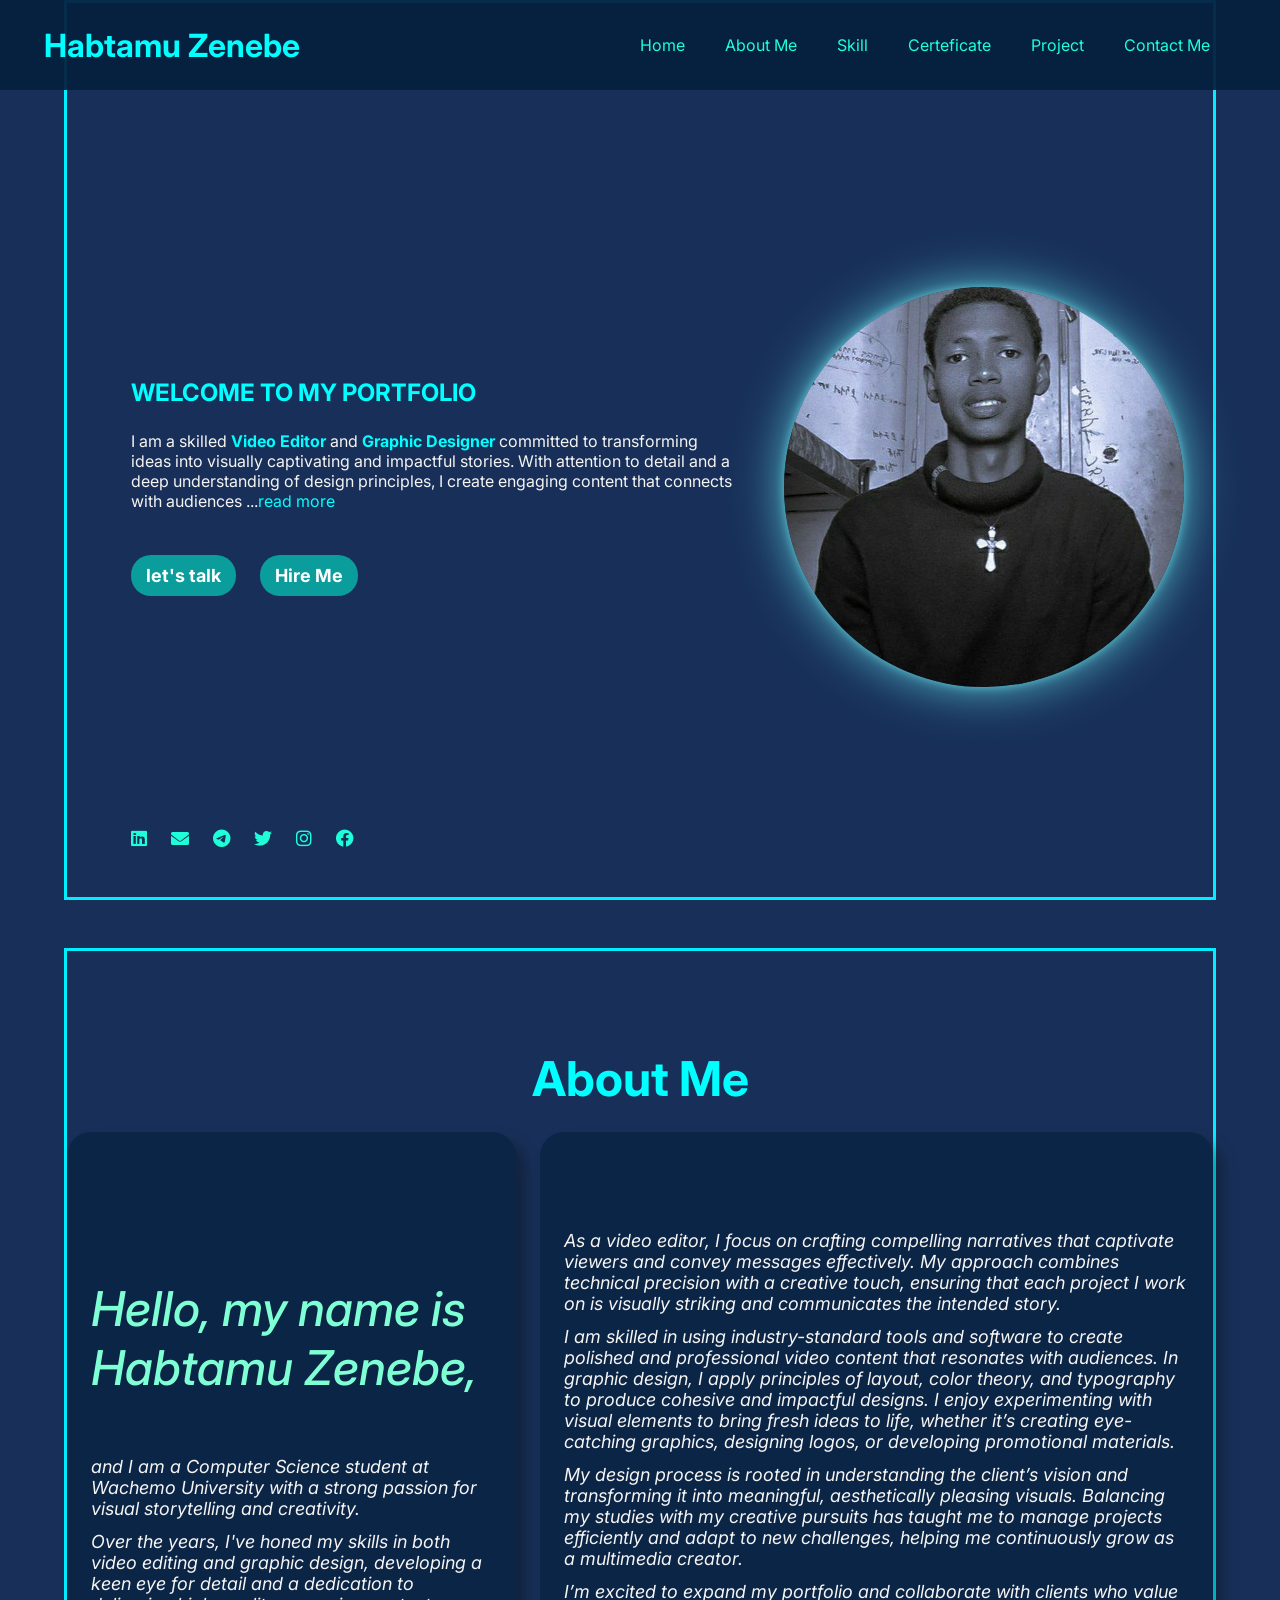
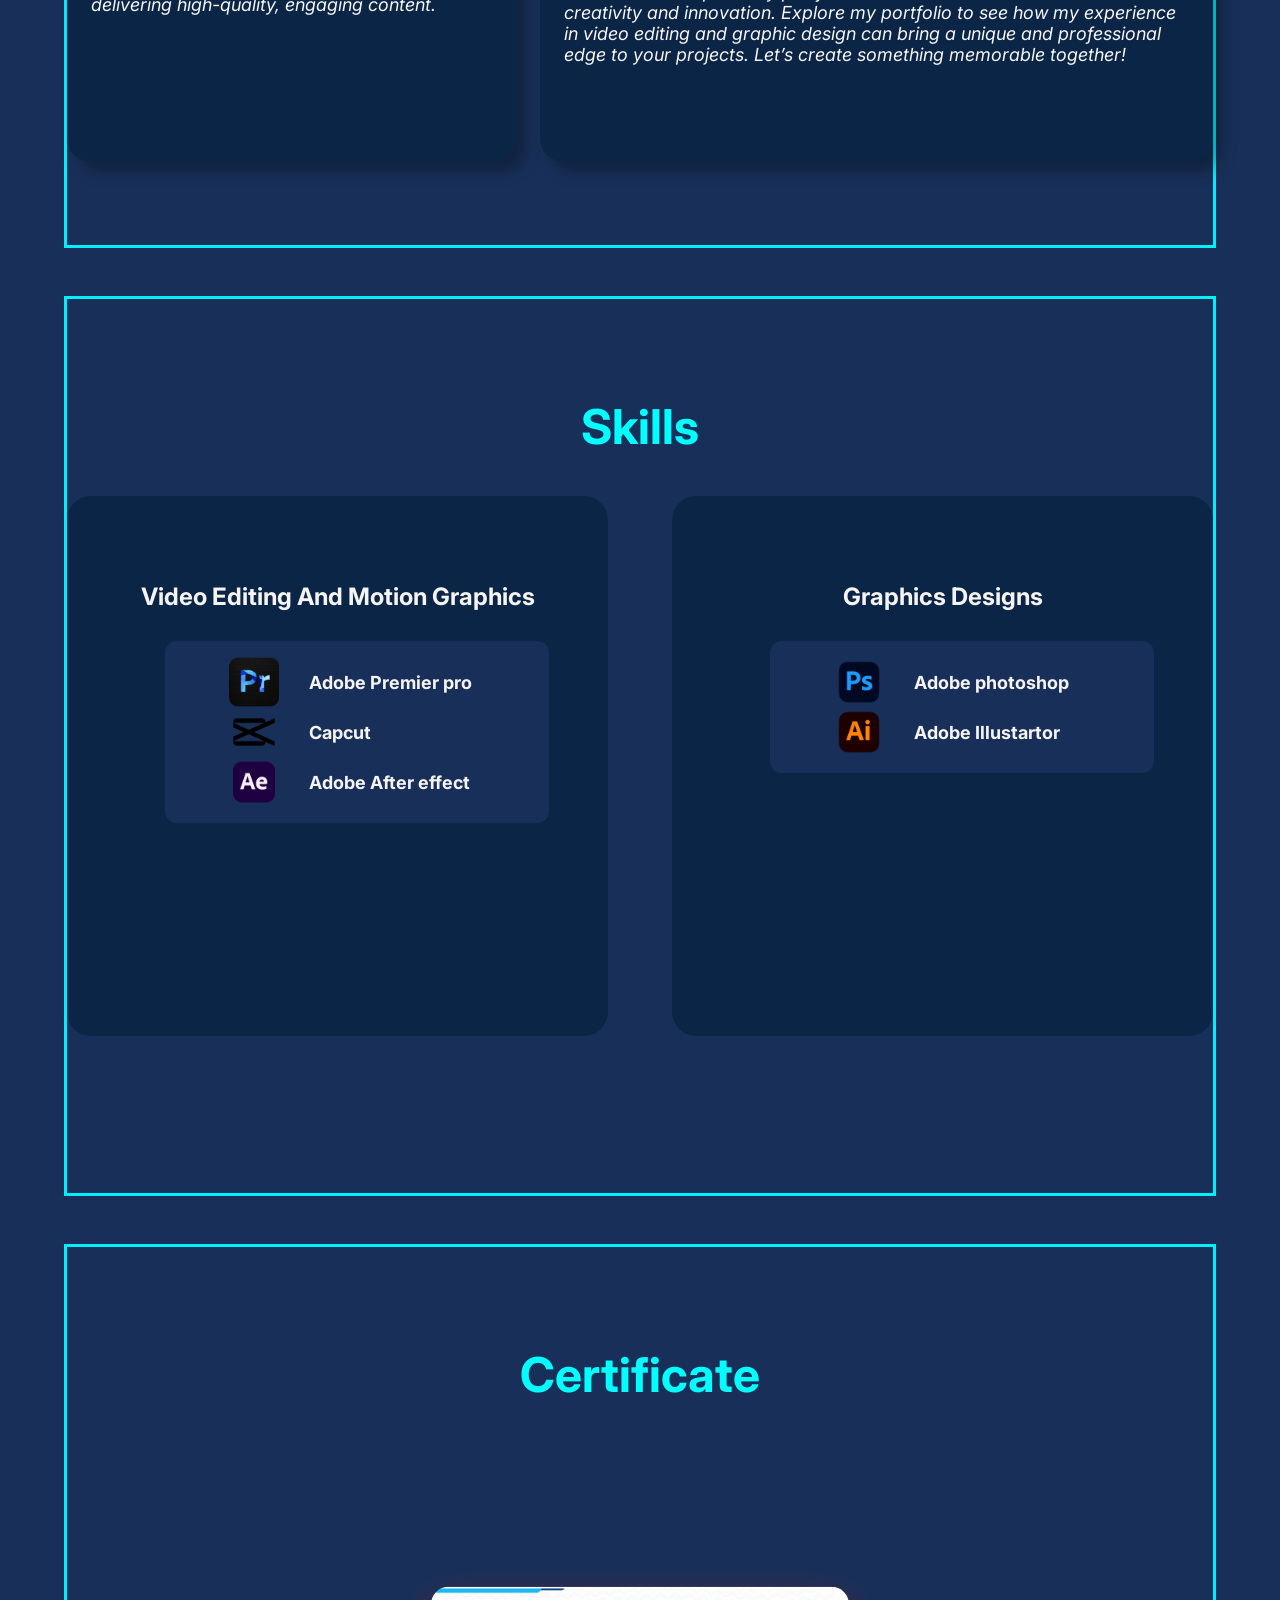
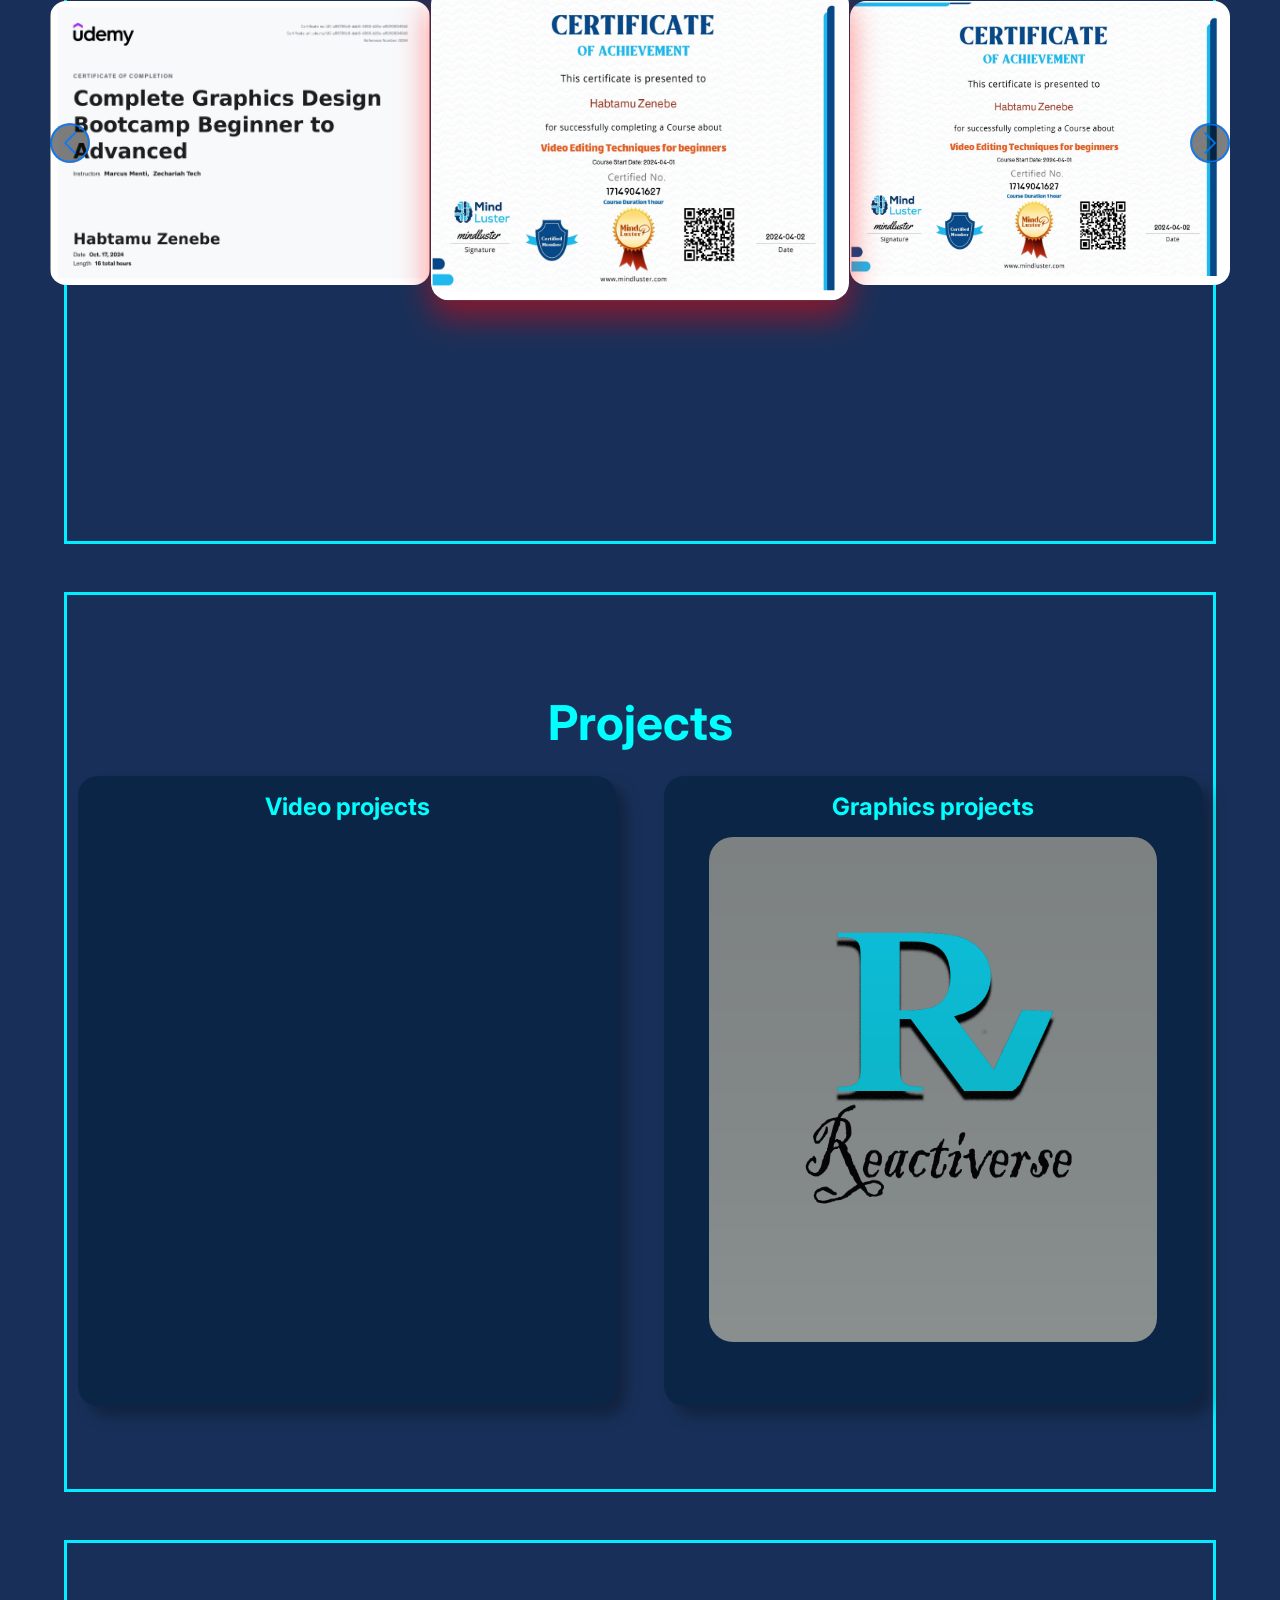
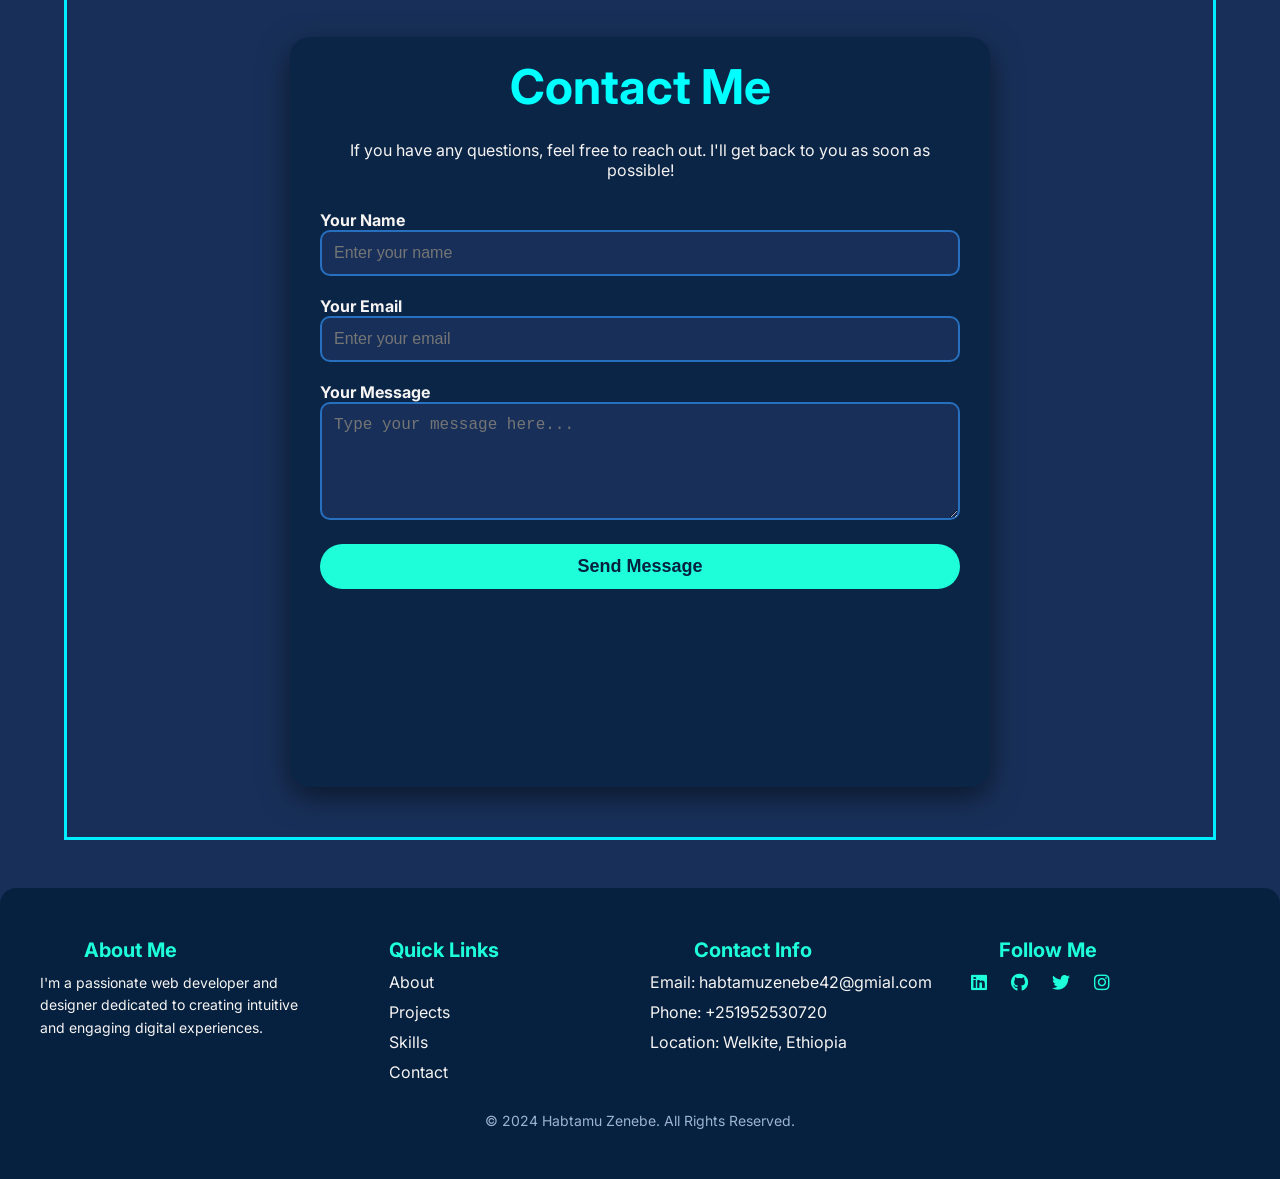
<file: index.html>
<!DOCTYPE html>
<html lang="en">
  <head>
    <meta charset="UTF-8" />
    <meta name="viewport" content="width=device-width, initial-scale=1.0" />
    <title>videoEditing and graphicsDesign</title>
    <link rel="preconnect" href="https://fonts.googleapis.com" />
    <link rel="preconnect" href="https://fonts.gstatic.com" crossorigin />
    <link
      href="https://fonts.googleapis.com/css2?family=Inter:ital,opsz,wght@0,14..32,100..900;1,14..32,100..900&display=swap"
      rel="stylesheet"
    />
    <link
      rel="stylesheet"
      href="https://cdnjs.cloudflare.com/ajax/libs/font-awesome/6.0.0-beta3/css/all.min.css"
    />
    <link rel="stylesheet" href="css/style.css" />
  </head>
  <body>
    <!-- <header>
      <h1>Habtamu Zenebe</h1>
      <nav class="nav-bar">
        <a href="#home-section"> Home</a>
        <a href="#about-section">About Me</a>
        <a href="#skill-section">Skill</a>
        <a href="#certeficate-section">Certeficate</a>
        <a href="#work-section">Project</a>
        <a href="#contactMe-section">Contact Me</a>
      </nav>
    </header> -->
    <header>
      <h1>Habtamu Zenebe</h1>
      <nav class="nav-bar" id="nav-bar">
        <a href="#home-section">Home</a>
        <a href="#about-section">About Me</a>
        <a href="#skill-section">Skill</a>
        <a href="#certeficate-section">Certeficate</a>
        <a href="#work-section">Project</a>
        <a href="#contactMe-section">Contact Me</a>
      </nav>
      <!-- Hamburger Icon -->
      <div class="hamburger" id="hamburger">
        <span class="bar"></span>
        <span class="bar"></span>
        <span class="bar"></span>
      </div>
    </header>

    <main>
      <!-- ========================================== -->
      <!-- home section -->
      <!-- ========================================= -->

      <section class="section home-section" id="home-section">
        <div class="home-container">
          <div class="home-text">
            <h1>WELCOME TO MY PORTFOLIO</h1>
            <p>
              I am a skilled <b>Video Editor</b> and
              <b>Graphic Designer</b> committed to transforming ideas into
              visually captivating and impactful stories. With attention to
              detail and a deep understanding of design principles, I create
              engaging content that connects with audiences ...<a
                href="#about-section"
                class="read-more"
                >read more</a
              >
            </p>
            <div class="btn-container">
              <a href="https://t.me/Hamizh21 " target="_blank" class="btn btn1"
                >let's talk</a
              >
              <a
                href="https://www.linkedin.com/in/habtamu-zenebe-8b435a310/"
                target="_blank"
                class="btn btn2"
                >Hire Me</a
              >
            </div>
          </div>
          <div class="home-image">
            <img src="images/img.jpg" alt="myPhoto" />
          </div>
          <div class="social-icons">
            <a
              href="https://www.linkedin.com/in/habtamu-zenebe-8b435a310/"
              target="_blank"
            >
              <i class="fab fa-linkedin"></i>
            </a>
            <a href="mailto:habtamuzenebe42@gmail.com" target="_blank">
              <i class="fas fa-envelope"></i>
            </a>
            <a href="https://t.me/Hamizh21" target="_blank">
              <i class="fab fa-telegram"></i>
            </a>
            <a href="https://x.com/HabtamuZ21" target="_blank">
              <i class="fab fa-twitter"></i>
            </a>
            <a href="https://www.instagram.com/habtamu_2127/" target="_blank">
              <i class="fab fa-instagram"></i>
            </a>
            <a
              href="https://web.facebook.com/profile.php?id=100091064822677"
              target="_blank"
            >
              <i class="fab fa-facebook"></i>
            </a>
          </div>
        </div>
      </section>

      <!-- ========================================== -->
      <!-- about section -->
      <!-- ========================================= -->

      <section class="section about-section" id="about-section">
        <h2>About Me</h2>
        <div class="about-container">
          <div class="about-text">
            <p>
              <span class="span-text"
                >Hello, my name is Habtamu Zenebe, <br />
                <br />
              </span>
              and I am a Computer Science student at Wachemo University with a
              strong passion for visual storytelling and creativity.
            </p>
            <p>
              Over the years, I've honed my skills in both video editing and
              graphic design, developing a keen eye for detail and a dedication
              to delivering high-quality, engaging content.
            </p>
          </div>
          <div class="about-text">
            <p>
              As a video editor, I focus on crafting compelling narratives that
              captivate viewers and convey messages effectively. My approach
              combines technical precision with a creative touch, ensuring that
              each project I work on is visually striking and communicates the
              intended story.
            </p>
            <p>
              I am skilled in using industry-standard tools and software to
              create polished and professional video content that resonates with
              audiences. In graphic design, I apply principles of layout, color
              theory, and typography to produce cohesive and impactful designs.
              I enjoy experimenting with visual elements to bring fresh ideas to
              life, whether it’s creating eye-catching graphics, designing
              logos, or developing promotional materials.
            </p>
            <p>
              My design process is rooted in understanding the client’s vision
              and transforming it into meaningful, aesthetically pleasing
              visuals. Balancing my studies with my creative pursuits has taught
              me to manage projects efficiently and adapt to new challenges,
              helping me continuously grow as a multimedia creator.
            </p>
            <p>
              I’m excited to expand my portfolio and collaborate with clients
              who value creativity and innovation. Explore my portfolio to see
              how my experience in video editing and graphic design can bring a
              unique and professional edge to your projects. Let’s create
              something memorable together!
            </p>
          </div>
        </div>
      </section>

      <!-- ========================================== -->
      <!-- skill section -->
      <!-- ========================================= -->
      <section class="section skill-section" id="skill-section">
        <h2>Skills</h2>
        <div class="skill-container">
          <div class="skill-div-box videoEditing">
            <h3>Video Editing And Motion Graphics</h3>
            <div class="icon-div">
              <div class="skills-box">
                <img
                  src="images/premier_pro_icon_249719.png"
                  class="img"
                  alt="Premier pro icon"
                />
                <p>Adobe Premier pro</p>
              </div>
              <div class="skills-box">
                <img src="images/capcut.png" class="img" alt="Capcut icon" />
                <p>Capcut</p>
              </div>

              <div class="skills-box">
                <img
                  src="images/software_multimedia_adobe_after_effect_visual_effect_icon_191053.png"
                  class="img"
                  alt="after effect icon"
                />
                <p>Adobe After effect</p>
              </div>
            </div>
          </div>
          <div class="skill-div-box graphicsDesign">
            <h3>Graphics Designs</h3>
            <div class="icon-div">
              <div class="skills-box">
                <img
                  src="images/adobe_photoshop_macos_bigsur_icon_190436.png"
                  class="img"
                  alt="photoshop icon"
                />
                <p>Adobe photoshop</p>
              </div>
              <div class="skills-box">
                <img
                  src="images/adobe_illustrator_macos_bigsur_icon_190447.png"
                  class="img"
                  alt="illustrator icon"
                />
                <p>Adobe Illustartor</p>
              </div>
            </div>
          </div>
        </div>
      </section>

      <!-- ========================================== -->
      <!-- certeficate section -->
      <!-- ========================================= -->

      <section class="section certeficate-section" id="certeficate-section">
        <div class="certeficate-container">
          <h2>Certificate</h2>
          <div class="carousel-wrapper">
            <img
              src="images/2x_left-move.png"
              class="icon left-icon"
              alt="move left icon"
              onclick="moveCarousel(-1)"
            />
            <div class="carousel">
              <div class="img-box">
                <img
                  src="images/Udemy graphic design certeficate.png"
                  class="certeficate"
                  alt="Udemy graphic design certificate"
                />
              </div>
              <div class="img-box active-img">
                <img
                  src="images/Certeficate Editing.png"
                  class="certeficate"
                  alt="Mind Luster Editing Certificate"
                />
              </div> 
              <div class="img-box">
                <img
                  src="images/Certeficate Editing.png"
                  class="certeficate"
                  alt="Mind Luster Editing Certificate"
                />
              </div>
              <div class="img-box ">
                <img
                  src="images/Certeficate Editing.png"
                  class="certeficate"
                  alt="Mind Luster Editing Certificate"
                />
              </div>
              <div class="img-box">
                <img
                  src="images/Udemy graphic design certeficate.png"
                  class="certeficate"
                  alt="Udemy graphic design certificate"
                />
              </div>
            </div>
            <img
              src="images/2x_right-move.png"
              class="icon right-icon"
              alt="move right icon"
              onclick="moveCarousel(1)"
            />
          </div>
        </div>
      </section>
      
      <!-- ========================================== -->
      <!-- work section -->
      <!-- ========================================= -->

      <section class="section work-section" id="work-section">
        <div class="work-container">
          <h2>Projects</h2>
          <div class="project-grid">
            <div class="project video-project">
              <h4>Video projects</h4>
              <div class="project-gallery">
                <div class="gallery-item flex">
                  <iframe
                    src="https://www.youtube.com/embed/gKw68nO8JTw?rel=0"
                    title="3 Ways to Boost Your Focus Today"
                    frameborder="0"
                    allow="accelerometer; autoplay; clipboard-write; encrypted-media; gyroscope; picture-in-picture; web-share"
                    referrerpolicy="strict-origin-when-cross-origin"
                    allowfullscreen
                  ></iframe>
                </div>
                <div class="gallery-item">
                  <iframe
                    src="https://www.youtube.com/embed/gKw68nO8JTw?rel=0"
                    title="3 Ways to Boost Your Focus Today"
                    frameborder="0"
                    allow="accelerometer; autoplay; clipboard-write; encrypted-media; gyroscope; picture-in-picture; web-share"
                    referrerpolicy="strict-origin-when-cross-origin"
                    allowfullscreen
                  ></iframe>
                </div>
                <div class="gallery-item">
                  <iframe
                    src="https://www.youtube.com/embed/gKw68nO8JTw?rel=0"
                    title="3 Ways to Boost Your Focus Today"
                    frameborder="0"
                    allow="accelerometer; autoplay; clipboard-write; encrypted-media; gyroscope; picture-in-picture; web-share"
                    referrerpolicy="strict-origin-when-cross-origin"
                    allowfullscreen
                  ></iframe>
                </div>
                <div class="gallery-item">
                  <iframe
                    src="https://www.youtube.com/embed/gKw68nO8JTw?rel=0"
                    title="3 Ways to Boost Your Focus Today"
                    frameborder="0"
                    allow="accelerometer; autoplay; clipboard-write; encrypted-media; gyroscope; picture-in-picture; web-share"
                    referrerpolicy="strict-origin-when-cross-origin"
                    allowfullscreen
                  ></iframe>
                </div>
                <div class="gallery-item">
                  <iframe
                    src="https://www.youtube.com/embed/gKw68nO8JTw?rel=0"
                    title="3 Ways to Boost Your Focus Today"
                    frameborder="0"
                    allow="accelerometer; autoplay; clipboard-write; encrypted-media; gyroscope; picture-in-picture; web-share"
                    referrerpolicy="strict-origin-when-cross-origin"
                    allowfullscreen
                  ></iframe>
                </div>
                <div class="gallery-item">
                  <iframe
                    src="https://www.youtube.com/embed/gKw68nO8JTw?rel=0"
                    title="3 Ways to Boost Your Focus Today"
                    frameborder="0"
                    allow="accelerometer; autoplay; clipboard-write; encrypted-media; gyroscope; picture-in-picture; web-share"
                    referrerpolicy="strict-origin-when-cross-origin"
                    allowfullscreen
                  ></iframe>
                </div>
                <div class="gallery-item">
                  <iframe
                    src="https://www.youtube.com/embed/gKw68nO8JTw?rel=0"
                    title="3 Ways to Boost Your Focus Today"
                    frameborder="0"
                    allow="accelerometer; autoplay; clipboard-write; encrypted-media; gyroscope; picture-in-picture; web-share"
                    referrerpolicy="strict-origin-when-cross-origin"
                    allowfullscreen
                  ></iframe>
                </div>
                <div class="gallery-item">
                  <iframe
                    src="https://www.youtube.com/embed/gKw68nO8JTw?rel=0"
                    title="3 Ways to Boost Your Focus Today"
                    frameborder="0"
                    allow="accelerometer; autoplay; clipboard-write; encrypted-media; gyroscope; picture-in-picture; web-share"
                    referrerpolicy="strict-origin-when-cross-origin"
                    allowfullscreen
                  ></iframe>
                </div>
              </div>
            </div>
            <div class="project graphics-project">
              <h4>Graphics projects</h4>
              <div class="project-gallery">
                <div class="gallery-item">
                  <img src="images/LOGO r.png" alt="logos" />
                </div>
                <div class="gallery-item">
                  <img src="images/LOGO.png" alt="LOGO" />
                </div>
                <div class="gallery-item">
                  <img src="images/LOGO r.png" alt="logo" />
                </div>
                <div class="gallery-item">
                  <img src="images/LOGO.png" alt="LOGO" />
                </div>
                <div class="gallery-item">
                  <img src="images/LOGO.png" alt="LOGO" />
                </div>
                <div class="gallery-item">
                  <img src="images/LOGO.png" alt="LOGO" />
                </div>
                <div class="gallery-item">
                  <img src="images/LOGO.png" alt="LOGO" />
                </div>
                <div class="gallery-item">
                  <img src="images/LOGO.png" alt="LOGO" />
                </div>
              </div>
            </div>
          </div>
        </div>
      </section>

      <!-- ========================================== -->
      <!-- contactMe section -->
      <!-- ========================================= -->

      <section class="section contact-me" id="contactMe-section">
        <div class="contact-container">
          <h2>Contact Me</h2>
          <p>
            If you have any questions, feel free to reach out. I'll get back to
            you as soon as possible!
          </p>
          <form>
            <div class="form-group">
              <label for="name">Your Name</label>
              <input
                type="text"
                id="name"
                name="name"
                placeholder="Enter your name"
                required
              />
            </div>
            <div class="form-group">
              <label for="email">Your Email</label>
              <input
                type="email"
                id="email"
                name="email"
                placeholder="Enter your email"
                required
              />
            </div>
            <div class="form-group">
              <label for="message">Your Message</label>
              <textarea
                id="message"
                name="message"
                rows="5"
                placeholder="Type your message here..."
                required
              ></textarea>
            </div>
            <button type="submit" class="submit-btn">Send Message</button>
          </form>
        </div>
      </section>
    </main>
    <!-- ========================================== -->
    <!-- foooter -->
    <!-- ========================================= -->
    <footer class="portfolio-footer">
      <div class="footer-container">
        <!-- About Section -->
        <div class="footer-about">
          <h3>About Me</h3>
          <p>
            I'm a passionate web developer and designer dedicated to creating
            intuitive and engaging digital experiences.
          </p>
        </div>

        <!-- Quick Links Section -->
        <div class="footer-links">
          <h3>Quick Links</h3>
          <ul>
            <li><a href="#about">About</a></li>
            <li><a href="#projects">Projects</a></li>
            <li><a href="#skills">Skills</a></li>
            <li><a href="#contact">Contact</a></li>
          </ul>
        </div>

        <!-- Contact Info Section -->
        <div class="footer-contact">
          <h3>Contact Info</h3>
          <ul>
            <li>
              Email:
              <a href="mailto:habtamuzenebe42@gmial.com" target="_blank">
                habtamuzenebe42@gmial.com</a
              >
            </li>
            <li>Phone: <a href="tel:+251952530720">+251952530720</a></li>
            <li>Location: Welkite, Ethiopia</li>
          </ul>
        </div>

        <!-- Social Media Links -->
        <div class="footer-social">
          <h3>Follow Me</h3>
          <div class="footer-social-icons">
            <a
              href="https://www.linkedin.com/in/habtamu-zenebe-8b435a310/"
              target="_blank"
              aria-label="LinkedIn"
              ><i class="fab fa-linkedin"></i
            ></a>
            <a
              href="https://github.com/Habtamu-zenebe"
              target="_blank"
              aria-label="GitHub"
              ><i class="fab fa-github"></i
            ></a>
            <a
              href="https://x.com/HabtamuZ21"
              target="_blank"
              aria-label="Twitter"
              ><i class="fab fa-twitter"></i
            ></a>
            <a
              href="https://www.instagram.com/habtamu_2127/"
              target="_blank"
              aria-label="Instagram"
              ><i class="fab fa-instagram"></i
            ></a>
          </div>
        </div>
      </div>

      <!-- Footer Bottom -->
      <div class="footer-bottom">
        <p>&copy; 2024 Habtamu Zenebe. All Rights Reserved.</p>
      </div>
    </footer>

    <script src="Js/script.js"></script>
  </body>
</html>
</file>
<file: css/style.css>
/* Global Styles */
* {
  margin: 0;
  padding: 0;
  box-sizing: border-box;
  scroll-behavior: smooth;
}

body {
  background-color: #183059;
  color: #f6f4f3;
  font-family: Inter, Arial, sans-serif;
  overflow-x: hidden; /* Prevent horizontal scrolling */
}

main {
  margin: auto;
  width: 90vw;
}

header {
  height: 10vh;
  display: flex;
  justify-content: space-between;
  align-items: center;
  background-color: #06213fef;
  position: fixed;
  width: 100vw;
  padding: 0 44px;
  z-index: 1;
}

h1 {
  color: aqua;
}
h2 {
  text-align: center;
  font-size: 48px;
  margin: 24px 0;
  color: aqua;
}

h3 {
  font-size: 24px;
  text-align: center;
  margin-top: 86px;
}
h4 {
  color: aqua;
  padding: 16px;
  font-size: 24px;
  text-align: center;
}

.section {
  height: 100vh;
  display: flex;
  justify-content: center;
  padding-top: 74px;
  margin-bottom: 48px;
  border: solid 3px #00eeff;
  /* overflow: hidden; */
  box-sizing: border-box;
}

.home-section,
.about-section,
.skill-section {
  position: relative;
}
.about-section,
.skill-section {
  display: block;
}

/* =================================
     Header sections
=================================== */

.nav-bar {
  display: flex;
  justify-content: flex-end;
  margin-right: 16px;
  transition: all 0.3s ease-in-out;
}

.nav-bar a {
  color: #1effd9;
  margin-left: 20px;
  text-decoration: none;
  padding: 10px;
  border-radius: 10px;
  transition: box-shadow 0.3s ease, transform 0.3s ease;
}

.nav-bar a:hover {
  box-shadow: 0 0 5px rgb(90, 195, 209), 0 0 10px rgb(90, 195, 209);
  transform: scale(1.05);
}

.hamburger {
  display: none;
  flex-direction: column;
  justify-content: space-between;
  width: 30px;
  height: 20px;
  cursor: pointer;
}

.hamburger .bar {
  height: 2px;
  width: 100%;
  background-color: #1effd9;
  border-radius: 5px;
}

.nav-bar.hidden {
  display: none;
}

/* =============================================
               Home sections
=============================================== */

.home-container {
  display: flex;
  flex-wrap: wrap;
}

.home-text {
  display: flex;
  flex-direction: column;
  width: 60%;
  justify-content: center;
}

.home-text h1 {
  color: aqua;
  padding-left: 64px;
}

.home-text p {
  margin-top: 24px;
  padding-left: 64px;
  padding-right: 16px;
  font-size: 16px;
}

.home-text p b {
  color: aqua;
}

.read-more {
  text-decoration: none;
  color: aqua;
}

.btn-container {
  margin-top: 44px;
  display: flex;
  margin-left: 64px;
  gap: 24px;
}

.btn {
  text-decoration: none;
  font-size: 18px;
  font-weight: bold;
  background-color: #0b9c9c;
  color: #fff;
  padding: 10px 15px;
  /* margin-left: 24px; */
  border-radius: 20px;
  transition: all 0.5s ease-in-out;
}

.btn:hover {
  background-color: #06213f;
  color: #1effd9;
  cursor: pointer;
  box-shadow: 0 0 5px rgb(90, 195, 209), 0 0 10px rgb(90, 195, 209);
  transform: scale(1.05);
}

.home-image {
  display: flex;
  justify-content: center;
  align-items: center;
  width: 40%;
}

.home-image img {
  width: 400px;
  border-radius: 50%;
  box-shadow: 0 0 10px rgb(90, 195, 209), 0 0 50px rgb(90, 195, 209);
  transition: all ease-in-out 1s;
}

.home-image img:hover {
  box-shadow: 0 0 30px rgb(90, 195, 209), 0 0 160px rgb(90, 195, 209);
  transform: scale(1.05);
}

.social-icons {
  position: absolute;
  display: flex;
  gap: 24px;
  left: 0;
  bottom: 0;
  margin-bottom: 48px;
  margin-left: 64px;
  transition: color 0.3s ease, box-shadow 0.3s ease;
}

.social-icons a {
  font-size: 18px;
  color: #1effd9;
  transition: color 0.3s ease, transform 0.3s ease;
}

.social-icons a:hover {
  color: #276fbf;
  transform: scale(1.2);
}

/* =========================================== */
/* About Section */
/* ============================================ */
.about-container {
  display: grid;
  gap: 24px;
  grid-template-columns: 4fr 6fr;
  margin-bottom: 48px;
}

.about-text {
  display: flex;
  flex-direction: column;
  justify-content: center;
  align-items: center;
  height: 70vh;
  padding: 0 24px;
  gap: 12px;
  font-style: italic;
  background-color: #06213fa9;
  border-radius: 24px;
  box-shadow: 10px 10px 15px rgba(0, 0, 0, 0.3);
  overflow: hidden;
}

.about-text p {
  font-size: 18px;
}

.span-text {
  font-size: 48px;
  font-style: italic;
  font-weight: 500;
  color: aquamarine;
}

/* ====================================================
                Skill Section 
/* ==================================================== */

.skill-container {
  padding-top: 16px;
  display: grid;
  grid-template-columns: 1fr 1fr;
  justify-content: center;
  align-items: center;
  gap: 64px;
}

.skill-div-box {
  height: 60vh;
  border-radius: 24px;
  background-color: #06213fa9;
  transition: all ease-in-out 1s;
}

.skill-div-box:hover {
  cursor: pointer;
  background-color: #021020a9;
  box-shadow: 0px 0px 25px rgba(0, 255, 255, 0.3);
}

.videoEditing,
.graphicsDesign {
  display: flex;
  flex-direction: column;
  gap: 30px;
}

.skills-box {
  padding-left: 64px;
  display: flex;
  align-items: center;
  gap: 30px;
}

.skills-box p {
  font-size: 18px;
  font-weight: bold;
}

.img {
  width: 50px;
  height: 50px;
}

.icon-div {
  background-color: #183059;
  width: 30vw;
  border-radius: 12px;
  margin-left: 98px;
  padding: 16px 0;
}

/* ==================================================== */
/* Responsive Design */

@media (max-width: 768px) {
  .skill-container {
    grid-template-columns: 1fr;
    gap: 40px;
  }

  .icon-div {
    width: 60vw;
    margin-left: auto;
    margin-right: auto;
  }

  .skills-box {
    padding-left: 16px;
  }
}

/* Small Screens (Mobile) */
@media (max-width: 480px) {
  .skill-container {
    grid-template-columns: 1fr;
    gap: 20px;
    padding: 16px;
  }

  .skill-div-box {
    height: auto;
    padding: 16px;
  }

  .icon-div {
    width: 80vw;
    margin-left: auto;
    margin-right: auto;
  }

  .skills-box {
    flex-direction: column;
    align-items: center;
    gap: 10px;
    padding-left: 0;
  }

  .skills-box p {
    font-size: 16px;
    text-align: center;
  }

  .img {
    width: 40px;
    height: 40px;
  }
}


/* ====================================================== */
/* Certificate Section */
/* ====================================================== */
/* 
.carousel-wrapper {
  height: 70vh;

  display: flex;
  align-items: center;
  justify-content: center;
  position: relative; 
  overflow: hidden;
}

.carousel {
  display: flex;
  transition: transform 0.5s ease-in-out;
}

.img-box {
  flex-shrink: 0;
  margin: 0 10px;
  width: 400px;
  border-radius: 16px;*/
  /* height: 200px; 
  overflow: hidden;
}

.certeficate {
  width: 100%;
  height: 100%; */
  /* object-fit: cover;
}
.active-img{
  transform: scale(1.1);
  box-shadow: offset-x offset-y blur-radius spread-radius color;

  box-shadow: 0 0  50px 50px #ff0000d3;
}

.icon {
  width: 30px;
  height: 30px;
  cursor: pointer;
  position: absolute;
  top: 50%;
  transform: translateY(-50%);
  z-index: 10; 
  background-color: rgba(0, 0, 0, 0.5);
  border-radius: 50%;
}

.left-icon {
  left: 10px;
}

.right-icon {
  right: 10px;
}


@media (max-width: 768px) {
  .img-box {
    width: 200px;
    height: 150px;
  }

  .icon {
    width: 20px;
    height: 20px;
  }
}
 */

 .carousel-wrapper {
  height: 70vh;
  display: flex;
  align-items: center;
  justify-content: center;
  position: relative;
  overflow: hidden;
}

.carousel {
  display: flex;
  transition: transform 0.5s ease-in-out;
}

.img-box {
  flex-shrink: 0;
  margin: 0 10px;
  width: 380px;
  border-radius: 16px;
  overflow: hidden;
  transition: transform 0.3s ease-in-out;
}

.img-box:hover {
  transform: scale(1.01); /* Subtle hover effect */
}

.certeficate {
  width: 100%;
  height: 100%;
}

.active-img:hover {
  transform: scale(1.11);
}
.active-img {
  transform: scale(1.1);
  box-shadow: 0px 15px 30px rgba(255, 0, 0, 0.5); /* Softer glow */
  transition: transform 0.3s ease-in-out, box-shadow 0.3s ease-in-out;
}

.icon {
  width: 40px;
  height: 40px;
  cursor: pointer;
  position: absolute;
  top: 50%;
  transform: translateY(-50%);
  z-index: 10;
  background-color: rgba(0, 0, 0, 0.5);
  border-radius: 50%;
  display: flex;
  align-items: center;
  justify-content: center; /* Center the content */
  transition: background-color 0.3s, transform 0.3s;
}

.icon:hover {
  background-color: rgba(0, 0, 0, 0.7); /* Darken on hover */
  transform: scale(1.2); /* Slight enlargement */
}

.left-icon {
  left: 10px;
}

.right-icon {
  right: 10px;
}

@media (max-width: 768px) {
  .img-box {
    width: 300px;
  }
  .icon {
    width: 25px;
    height: 25px;
  }
}

@media (max-width: 480px) {
  .img-box {
    width: 200px;
  }
  .icon {
    width: 20px;
    height: 20px;
  }
}


/* =================================================== */
/* Work Section */
.project-grid {
  display: grid;
  grid-template-columns: repeat(2, 1fr);
  gap: 48px;
}

.project {
  background-color: #06213fa9;
  box-shadow: 10px 10px 15px rgba(0, 0, 0, 0.3);
  border-radius: 20px;
  width: 42vw;
  height: 70vh;
}

.project-gallery {
  height: 60vh;
  display: grid;
  gap: 24px;
  overflow-y: scroll;
}

.gallery-item {
  border-radius: 16px;
  width: 40vw;
  height: 65vh;
  margin: 0 auto;
  padding: 0 32px 24px 32px;
  align-items: center;
  justify-content: center;
}

.gallery-item iframe,
.gallery-item img {
  width: 100%;
  height: 90%;
  border-radius: 24px;
}

.contact-me {
  background-color: #183059;
  padding: 50px 20px;
  text-align: center;
  color: #f6f4f3;
}

.contact-container {
  max-width: 700px;
  margin: 44px auto 0;
  background-color: #06213fa9;
  padding: 20px 30px;
  border-radius: 20px;
  box-shadow: 0 10px 30px rgba(0, 0, 0, 0.5);
}
.contact-container h2 {
  margin-top: 0;
}
.contact-me p {
  margin-bottom: 30px;
}

form {
  display: flex;
  flex-direction: column;
  gap: 20px;
}

.form-group {
  text-align: left;
}

.form-group label {
  font-weight: bold;
  color: #f6f4f3;
}

.form-group input,
.form-group textarea {
  width: 100%;
  padding: 12px;
  border: 2px solid #276fbf;
  border-radius: 10px;
  background-color: #183059;
  color: #f6f4f3;
  font-size: 16px;
  transition: border-color 0.3s ease, box-shadow 0.3s ease;
}

.form-group input:focus,
.form-group textarea:focus {
  border-color: #1effd9;
  box-shadow: 0 0 10px #1effd9;
  outline: none;
}

button.submit-btn {
  background-color: #1effd9;
  color: #06213f;
  border: none;
  padding: 12px 20px;
  border-radius: 30px;
  font-size: 18px;
  font-weight: bold;
  cursor: pointer;
  transition: all 0.3s ease;
}

button.submit-btn:hover {
  background-color: #06213f;
  color: #1effd9;
  box-shadow: 0 0 20px #1effd9;
}

/* Footer Section */
.portfolio-footer {
  background-color: #06213f;
  color: #f6f4f3;
  padding: 50px 20px;
  text-align: center;
  border-top-left-radius: 16px;
  border-top-right-radius: 16px;
}

.footer-container {
  display: grid;
  grid-template-columns: repeat(auto-fit, minmax(250px, 1fr));
  gap: 20px;
  max-width: 1200px;
  margin: 0 auto;
}

.footer-about,
.footer-links,
.footer-contact,
.footer-social {
  text-align: left;
}
.footer-about h3,
.footer-links h3,
.footer-contact h3,
.footer-social h3 {
  font-size: 20px;
  color: #1effd9;
  margin: 0 0 10px;
  text-align: left;
  padding-left: 44px;
}
.footer-links a {
  padding-left: 44px;
}
.footer-about p {
  font-size: 14px;
  line-height: 1.6;
}

.footer-links ul,
.footer-contact ul {
  list-style: none;
  padding: 0;
}

.footer-links ul li,
.footer-contact ul li {
  margin-bottom: 10px;
}

.footer-links ul li a,
.footer-contact ul li a {
  color: #f6f4f3;
  text-decoration: none;
  transition: color 0.3s ease;
}

.footer-links ul li a:hover,
.footer-contact ul li a:hover {
  color: #1effd9;
}

.footer-social-icons {
  display: flex;
  gap: 24px;
  margin-top: 10px;
  padding-left: 16px;
}

.footer-social-icons a {
  font-size: 18px;
  color: #1effd9;
  transition: color 0.3s ease, transform 0.3s ease;
}

.footer-social-icons a:hover {
  color: #276fbf;
  transform: scale(1.2);
}

.footer-bottom {
  margin-top: 20px;
  font-size: 14px;
  color: #9db4d0;
}

/*=========================================================     Responsive Design for different screen sizes 
/* =======================================================
       header sections
================================= */

@media (max-width: 768px) {
  .nav-bar {
    display: none;
    flex-direction: column;
    align-items: center;
    position: absolute;
    top: 10vh;
    left: 0;
    width: 100%;
    background-color: #06213fef;
    z-index: 2;
  }

  .hamburger {
    display: flex;
  }

  .nav-bar.active {
    display: flex;
  }

  .nav-bar a {
    margin: 1px 0;
    text-align: center;
  }
  header h1 {
    font-size: 24px;
  }
}

/* ===============================
        home sections
================================= */

@media (max-width: 1024px) {
  .home-image img {
    width: 300px;
  }
}

@media (max-width: 768px) {
  .home-text {
    width: 100%;
    padding-left: 16px;
  }

  .home-text h1 {
    font-size: 24px;
    padding-left: 16px;
  }

  .home-text p {
    font-size: 14px;
    padding-left: 16px;
    padding-right: 16px;
  }

  .btn-container {
    margin-left: 16px;
    display: flex;
    justify-content: center;
  
  }

  .home-image {
    width: 100%;
    margin-top: 20px;
  }

  .home-image img {
    width: 250px;
  }

  .social-icons {
    margin-left: 16px;
    bottom: 16px;
    display: flex;
    flex-direction: column;
    align-items: center;
    margin-bottom: 44px;
    gap: 12px;
  }

  .social-icons a {
    font-size: 16px;
  }
}

@media (max-width: 480px) {
  .home-container {
    flex-direction: column;
    align-items: center;
    gap: 44px;
    margin-bottom: 0;
  }

  .home-text {
    width: 90%;
    padding-left: 0;
    padding-right: 0;
    text-align: center;
  }

  .home-text h1 {
    font-size: 20px;
  }

  .home-text p {
    font-size: 12px;
  }

  .btn-container {
    justify-content: center;
    margin-left: 0;
  }
  .social-icons{
   flex-direction: row;
   position: unset;
   justify-self: flex-end;
margin: 0; 
 }

  .btn {
    font-size: 16px;
    padding: 8px 12px;
    /* margin-left: 12px; */
  }

  .home-image {
    width: 80%;
    margin-top: 20px;
  }

  .home-image img {
    width: 200px;
  }

  .social-icons {
    margin-left: 0;
    /* margin-bottom: 128px; */
    gap: 12px;
    bottom: 30%;
  }

  .social-icons a {
    font-size: 14px;
  }

  .home-image img {
    width: 150px;
  }
}

@media (max-width: 350px) {
  .home-image img {
    width: 100px;
  }
  .btn-container {
    margin-top: 24px;
  }
  .btn-container a {
    font-size: 12px;
  }
}
/* ===============================
        about sections
================================= */

@media (max-width: 1024px) {
  .about-container {
    grid-template-columns: 1fr; /* Stack the columns vertically */
  }

  .about-text {
    height: auto; /* Allow height to adjust based on content */
    padding: 0 16px; /* Reduced padding for smaller screens */
  }

  .about-text p {
    font-size: 16px; /* Adjust font size for better readability */
  }

  .span-text {
    font-size: 36px; /* Slightly smaller font size */
  }
}

@media (max-width: 768px) {
  .about-section {
    margin-bottom: 48px;
  }
  .about-container {
    grid-template-columns: 1fr; /* Stack the columns */
  }

  .about-text {
    height: auto;
    padding: 16px 12px; /* Further reduce padding */
  }

  .about-text p {
    font-size: 14px; /* Adjust font size for mobile */
  }

  .span-text {
    font-size: 30px; /* Reduce font size on smaller screens */
  }
}
@media (max-width: 550px) {
  .about-section {
    margin-bottom: 48px;
  }
}
@media (max-width: 480px) {
  .about-section {
    padding-top: 12px;
    margin-bottom: 48px;
  }
  .about-container {

    grid-template-columns: 1fr; /* Ensure the layout is stacked */
  }

  .about-text {
    height: auto;
    padding: 12px 8px; /* Reduce padding even further */
  }

  .about-text p {
    font-size: 12px; /* Further reduce font size */
  }

  .span-text {
    font-size: 24px; /* Ensure the text is not too large on small screens */
  }
}


/* ===============================
        Skill sections
================================= */
</file>
